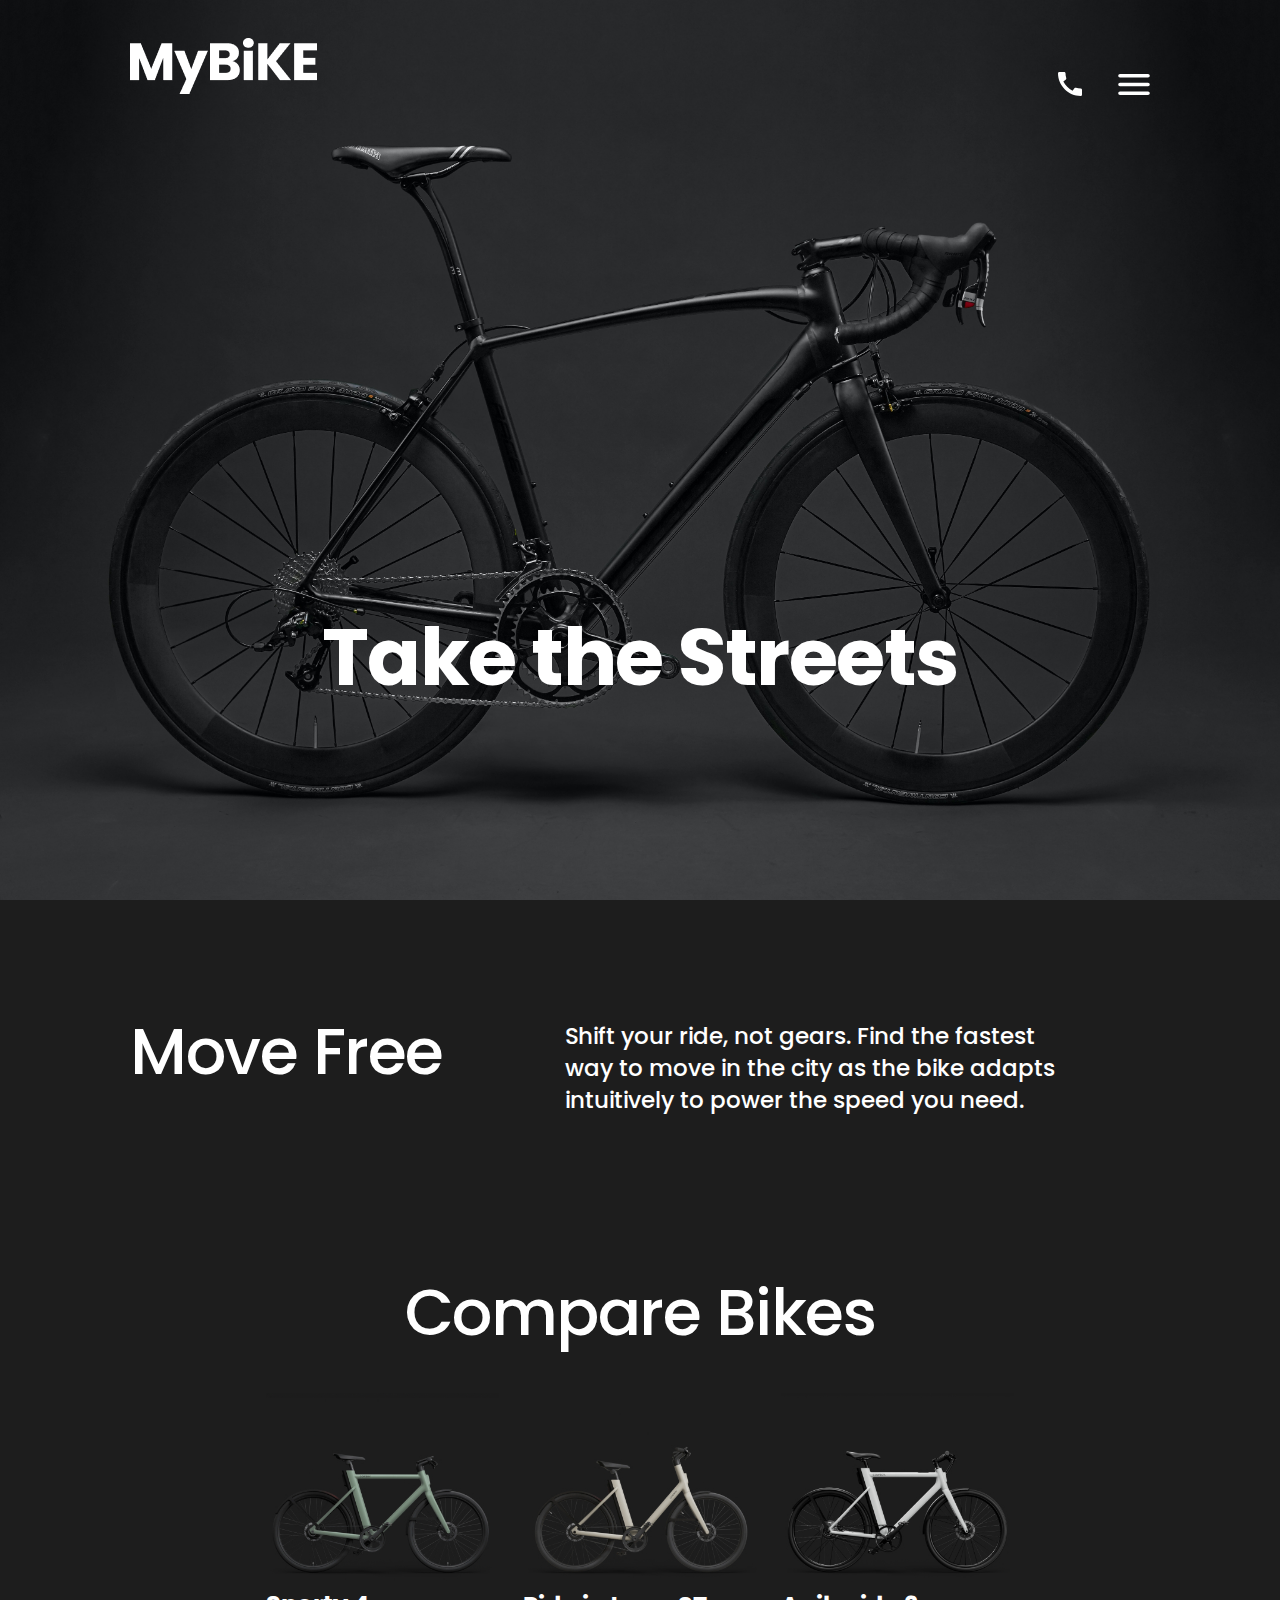
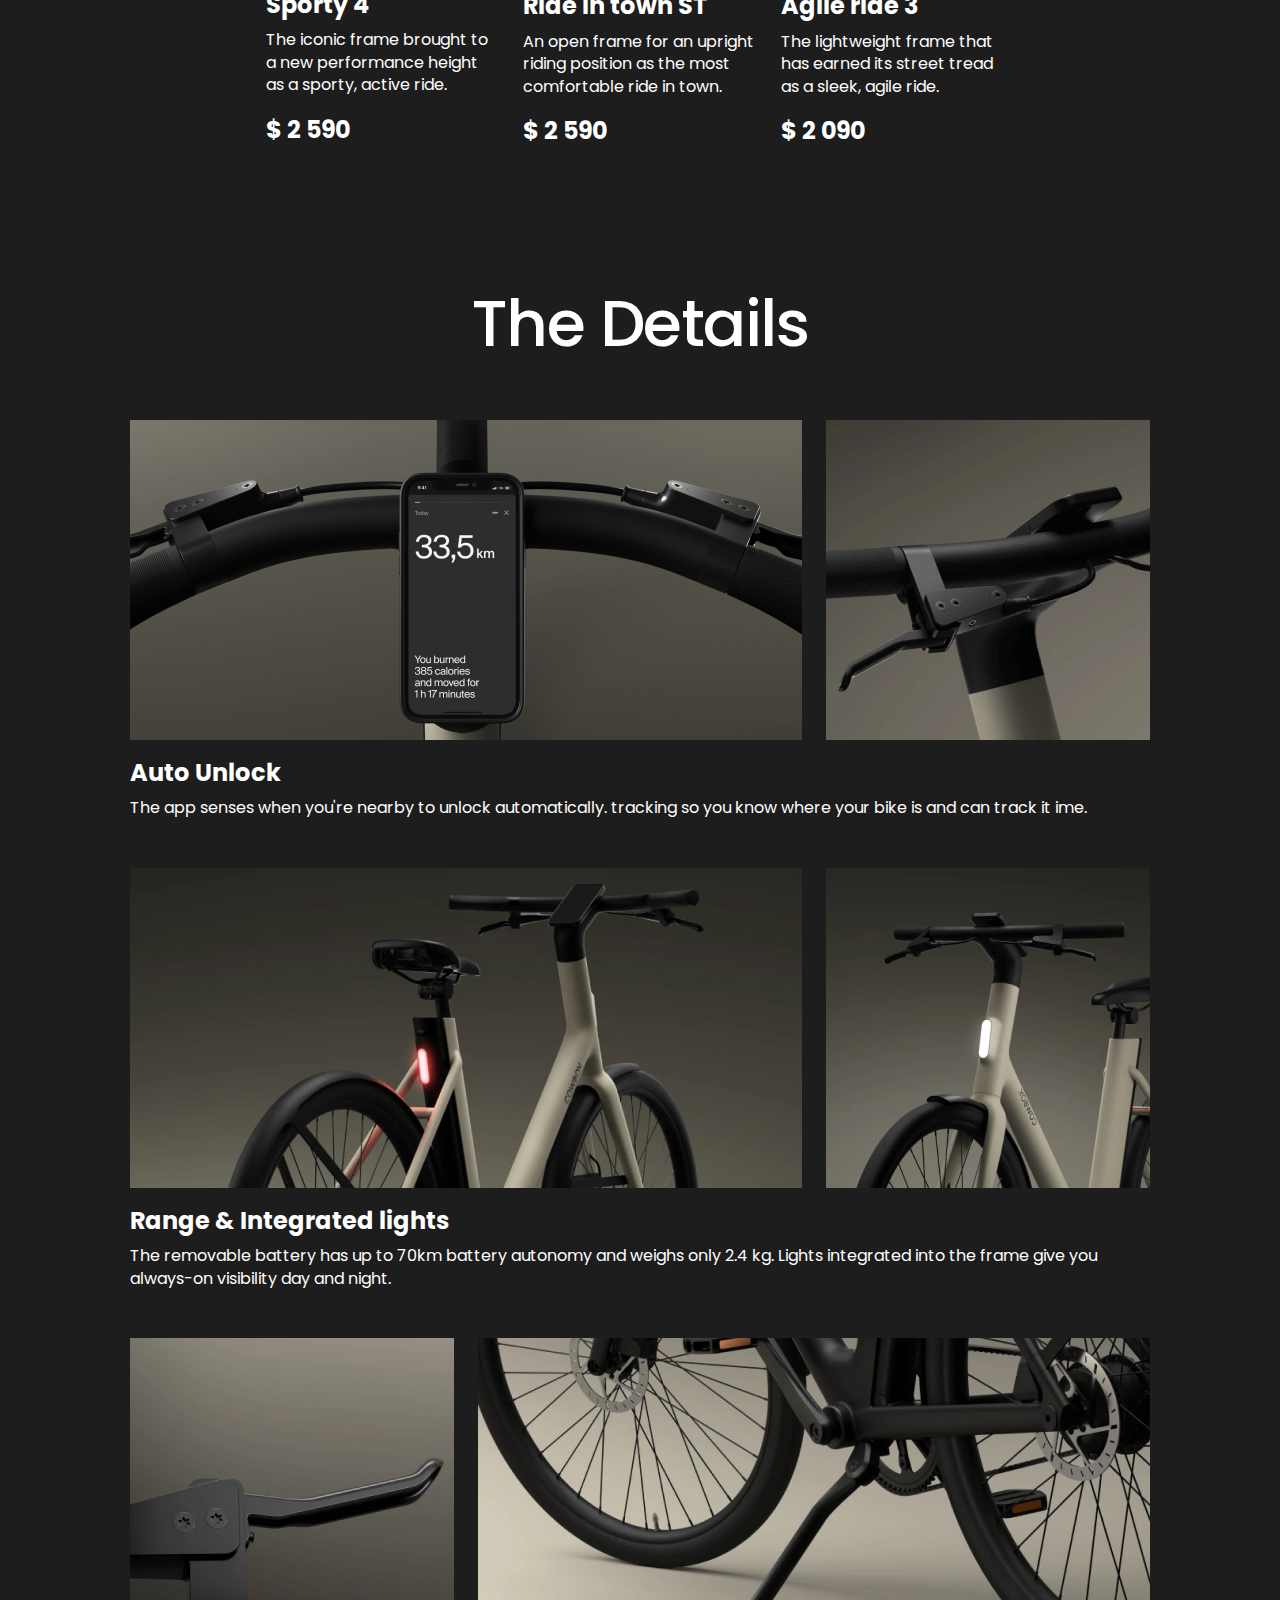
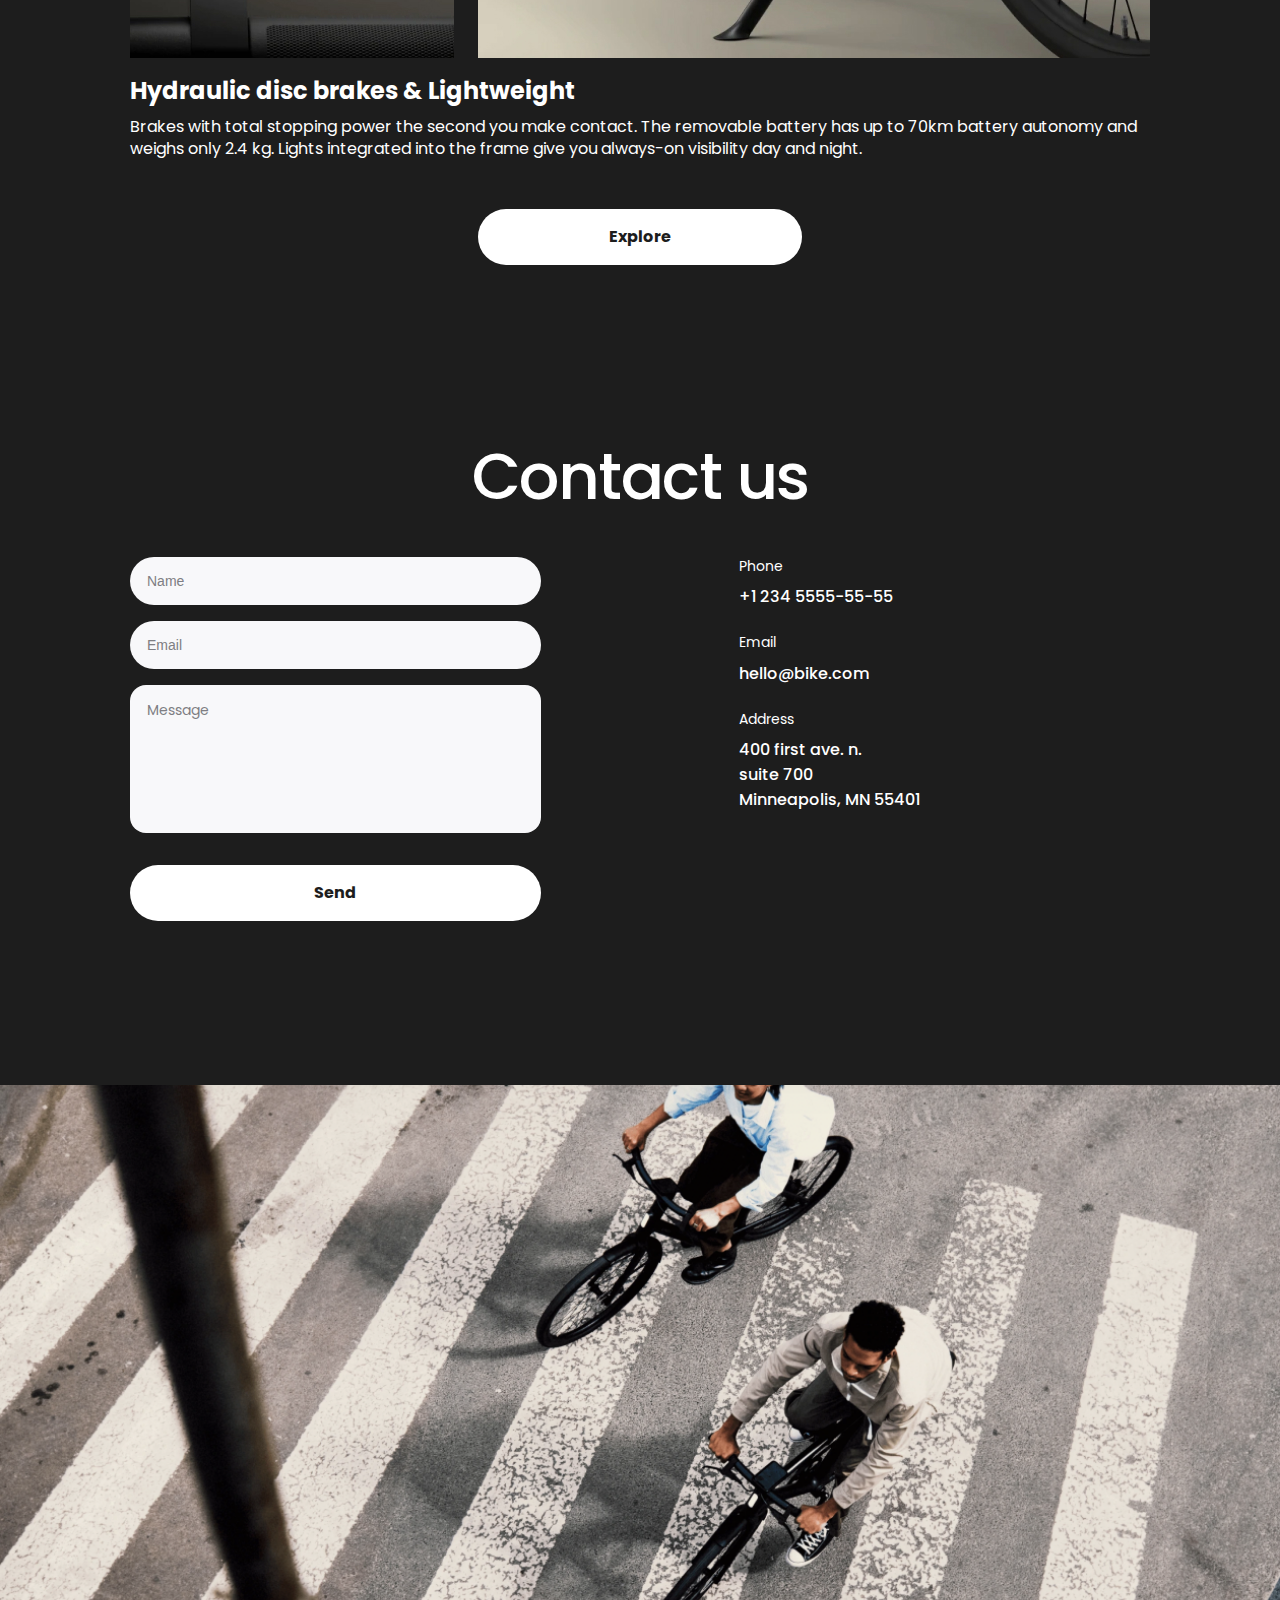
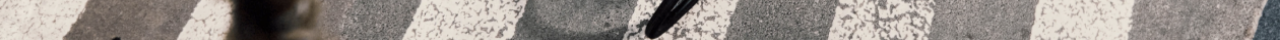
<file: index.html>
<!DOCTYPE html><html lang="en" class="page"><head><meta charset="UTF-8"><meta name="viewport" content="width=device-width, initial-scale=1.0"><title>BIKE</title><link rel="icon" href="favicon.0ba02501.svg"><link rel="preconnect" href="https://fonts.googleapis.com"><link rel="preconnect" href="https://fonts.gstatic.com"><link href="https://fonts.googleapis.com/css2?family=Poppins:wght@400;500;600;700&display=swap" rel="stylesheet"><link rel="stylesheet" href="main.cd99afb4.css"><script type="text/javascript" src="main.b2b0b56a.js"></script></head><body class="page__body"> <header class="header"> <div class="header__container"> <div class="header__content"> <div class="header__top"> <a href="#" class="header__logo"> <img src="MyBiKE-white.cad963ab.png" alt="bike" class="header__image"> </a> <div class="header__top"> <a href="tel:+1 234 5555-55-55" class="icon icon--phone"> <div class="icon__tooltip">+1 234 5555-55-55</div> </a> <a href="#menu" class="icon icon--menu"></a> </div> </div> <h1 class="header__title">Take the Streets</h1> </div> </div> </header> <nav class="menu page__menu" id="menu"> <div class="menu__container"> <div class="menu__content"> <div class="menu__top"> <a href="#" class="menu__logo"> <img src="MyBiKE-black.cb2ba020.png" alt="bike" class="menu__image"> </a> <div class="menu__icons"> <a href="#" class="icon icon--cross"></a> </div> </div> <ul class="menu__list"> <li class="menu__item"> <a href="#home" class="menu__link">Home</a> </li> <li class="menu__item"> <a href="#aboutUs" class="menu__link">About Us</a> </li> <li class="menu__item"> <a href="#compareBikes" class="menu__link">Compare Bikes</a> </li> <li class="menu__item"> <a href="#details" class="menu__link">Details</a> </li> <li class="menu__item"> <a href="#contacts" class="menu__link">Contacts</a> </li> </ul> <a href="tel:+1 234 5555-55-55" class="menu__call"> +1 234 5555-55-55 </a> <a href="#" class="menu__link menu__link--action"> Book a test ride </a> </div> </div> </nav> <main> <div class="page__section about" id="aboutUs"> <div class="about__container"> <section class="about__content"> <h2 class="about__title">Move Free</h2> <div class="about__description"> Shift your ride, not gears. Find the fastest way to move in the city as the bike adapts intuitively to power the speed you need. </div> </section> </div> </div> <div class="compare page__section page__section--compare" id="compareBikes"> <div class="compare__container"> <section class="compare__content"> <h2 class="compare__title">Compare Bikes</h2> <div class="compares__item grid grid--tablet grid--desktop"> <div class="grid__item grid__item--tablet-2-5 grid__item--desktop-1-4"> <div class="compare__image-container"> <img src="Sporty4.eb250c1e.jpg" alt="Sporty 4" class="compare__image"> </div> <h3 class="compare__name">Sporty 4</h3> <p class="compare__description"> The iconic frame brought to a new performance height as a sporty, active ride. </p> <p class="compare__price">$ 2 590</p> </div> <div class="grid__item grid__item--tablet-2-5 grid__item--desktop-5-8"> <div class="compare__image-conteiner"> <img src="Ride-in-town-ST.121e3f3f.jpg" alt="Ride in town ST" class="compare__image"> </div> <h3 class="compare__name">Ride in town ST</h3> <p class="compare__description"> An open frame for an upright riding position as the most comfortable ride in town. </p> <p class="compare__price">$ 2 590</p> </div> <div class="grid__item grid__item--tablet-2-5 grid__item--desktop-9-12"> <div class="compare__image-conteiner"> <img src="Agile-ride-3.a25d1b4d.jpg" alt=" Agile ride 3" class="compare__image"> </div> <h3 class="compare__name">Agile ride 3</h3> <p class="compare__description"> The lightweight frame that has earned its street tread as a sleek, agile ride. </p> <p class="compare__price">$ 2 090</p> </div> </div> </section> </div> </div> <div class="page__section page__section--details details" id="details"> <div class="details__container"> <h2 class="details__title">The Details</h2> <div class="details__detail detail"> <div class="grid"> <div class="detail__item grid__item grid__item--tablet-1-4 grid__item--desktop-1-8"> <div class="detail__photo-container"> <img src="1.d6a34988.jpg" alt="details 1" class="detail__photo"> </div> </div> <div class="detail__item grid__item grid__item--tablet-5-6 grid__item--desktop-9-12"> <div class="detail__photo-container"> <img src="2.8859c2d2.jpg" alt="details 2" class="detail__photo"> </div> </div> </div> <div class="detail__description"> <h3 class="details__name">Auto Unlock</h3> <p class="details__text"> The app senses when you're nearby to unlock automatically. tracking so you know where your bike is and can track it ime. </p> </div> </div> <div class="details__detail detail"> <div class="grid"> <div class="grid__item--tablet-1-4 grid__item--desktop-1-8"> <div class="detail__photo-container"> <img src="3.9537575a.jpg" alt="details 3" class="detail__photo"> </div> </div> <div class="grid__item--tablet-5-6 grid__item--desktop-9-12"> <div class="detail__photo-container"> <img src="4.6b46881c.jpg" alt="details 4" class="detail__photo"> </div> </div> </div> <div class="detail__description"> <h3 class="details__name">Range & Integrated lights</h3> <p class="details__text"> The removable battery has up to 70km battery autonomy and weighs only 2.4 kg. Lights integrated into the frame give you always-on visibility day and night. </p> </div> </div> <div class="details__detail detail"> <div class="grid"> <div class="grid__item--tablet-1-2 grid__item--desktop-1-4"> <div class="detail__photo-container"> <img src="5.d371de70.jpg" alt="details 5" class="detail__photo"> </div> </div> <div class="grid__item--tablet-3-6 grid__item--desktop-5-12"> <div class="detail__photo-container"> <img src="6.1e80a6b1.jpg" alt="details 6" class="detail__photo"> </div> </div> </div> <div class="detail__description"> <h3 class="details__name">Hydraulic disc brakes & Lightweight</h3> <p class="details__text"> Brakes with total stopping power the second you make contact. The removable battery has up to 70km battery autonomy and weighs only 2.4 kg. Lights integrated into the frame give you always-on visibility day and night. </p> </div> </div> <div class="grid grid--tablet"> <div class="grid__item grid__item--tablet-2-5 grid__item--desktop-5-8"> <a href="#" class="button">Explore</a> </div> </div> </div> </div> <div class="page__section page__section--contacts contacts" id="contacts"> <div class="contacts__container"> <h2 class="contacts__title">Contact us</h2> <div class="grid grid--tablet"> <div class="contacts__item grid__item grid__item--tablet-1-3 grid__item--desktop-1-5"> <form action="#"> <input class="contacts__field form-field" type="text" name="name" placeholder="Name"> <input class="contacts__field form-field" type="text" name="email" placeholder="Email"> <textarea class="contacts__field contacts__field--last form-field form-field--textarea" placeholder="Message"></textarea> </form> <a href="#" class="button">Send</a> </div> <div class="grid__item grid__item--tablet-4-6 grid__item--desktop-8-12"> <div class="contacts__info"> <div class="contacts__info-title">Phone</div> <a href="tel:+1 234 5555-55-55" class="contacts__info-link"> +1 234 5555-55-55 </a> </div> <div class="contacts__info"> <div class="contacts__info-title">Email</div> <a href="emailto:hello@bike.com" class="contacts__info-link"> hello@bike.com </a> </div> <div class="contacts__info contact__info--last"> <div class="contacts__info-title">Address</div> <a href="https://goo.gl/maps/Qo43SsX71j7HAQxMA" class="contacts__info-link"> 400 first ave. n. <br> suite 700 <br> Minneapolis, MN 55401 </a> </div> </div> </div> </div> </div> </main> <footer class="footer"></footer> </body></html>
</file>
<file: main.cd99afb4.css>
.menu__link{font-weight:600;font-size:22px;line-height:22px;letter-spacing:2px;color:#1d1d1d;text-transform:uppercase;text-decoration:none}.compare__description,.details__text{font-weight:400;font-size:16px;line-height:140%;color:#fff}.button{font-weight:700;font-size:16px;line-height:27px;color:#1d1d1d;text-decoration:none}.compare__name,.compare__price,.details__name{font-weight:700;font-size:24px;line-height:140%;color:#fff}.about__title,.compare__title,.contacts__title,.details__title{font-weight:500;font-size:32px;line-height:100%;letter-spacing:-1.5px;color:#fff}@media (min-width:744px){.about__title,.compare__title,.contacts__title,.details__title{font-size:48px}}@media (min-width:1020px){.about__title,.compare__title,.contacts__title,.details__title{font-size:64px}}body,div,h1,h2,h3,li,p,ul{margin:0;padding:0;border:0}.page{font-family:Poppins,sans-serif;background-color:#1d1d1d}.page--with-menu{overflow:hidden}.page__section--contacts{padding-bottom:120px}@media (min-width:744px){.page__section--contacts{padding-bottom:102px}}@media (min-width:1020px){.page__section--contacts{padding-bottom:164px}}.page__section--details{padding-bottom:80px}@media (min-width:744px){.page__section--details{padding-bottom:120px}}@media (min-width:1020px){.page__section--details{padding-bottom:180px}}.page__section--compare{padding-bottom:92px}@media (min-width:744px){.page__section--compare{padding-bottom:120px}}@media (min-width:1020px){.page__section--compare{padding-bottom:144px}}.page__menu{position:fixed;top:0;left:0;right:0;transform:translateX(-100%);transition:transform .3s}.page__menu:target{transform:translate(0)}.grid{display:grid;grid-template-columns:repeat(2,1fr);column-gap:24px}@media (min-width:744px){.grid{grid-template-columns:repeat(6,1fr);column-gap:24px}}@media (min-width:1020px){.grid{grid-template-columns:repeat(12,1fr);column-gap:24px}}.grid--tablet{display:block}@media (min-width:744px){.grid--tablet{display:grid}}.grid--desktop{display:block}@media (min-width:1020px){.grid--desktop{display:grid}}@media (min-width:744px){.grid__item--tablet-1-1{grid-column:1/2}}@media (min-width:744px){.grid__item--tablet-1-2{grid-column:1/3}}@media (min-width:744px){.grid__item--tablet-1-3{grid-column:1/4}}@media (min-width:744px){.grid__item--tablet-1-4{grid-column:1/5}}@media (min-width:744px){.grid__item--tablet-1-5{grid-column:1/6}}@media (min-width:744px){.grid__item--tablet-1-6{grid-column:1/7}}@media (min-width:744px){.grid__item--tablet-2-2{grid-column:2/3}}@media (min-width:744px){.grid__item--tablet-2-3{grid-column:2/4}}@media (min-width:744px){.grid__item--tablet-2-4{grid-column:2/5}}@media (min-width:744px){.grid__item--tablet-2-5{grid-column:2/6}}@media (min-width:744px){.grid__item--tablet-2-6{grid-column:2/7}}@media (min-width:744px){.grid__item--tablet-3-3{grid-column:3/4}}@media (min-width:744px){.grid__item--tablet-3-4{grid-column:3/5}}@media (min-width:744px){.grid__item--tablet-3-5{grid-column:3/6}}@media (min-width:744px){.grid__item--tablet-3-6{grid-column:3/7}}@media (min-width:744px){.grid__item--tablet-4-4{grid-column:4/5}}@media (min-width:744px){.grid__item--tablet-4-5{grid-column:4/6}}@media (min-width:744px){.grid__item--tablet-4-6{grid-column:4/7}}@media (min-width:744px){.grid__item--tablet-5-5{grid-column:5/6}}@media (min-width:744px){.grid__item--tablet-5-6{grid-column:5/7}}@media (min-width:744px){.grid__item--tablet-6-6{grid-column:6/7}}@media (min-width:1020px){.grid__item--desktop-1-1{grid-column:1/2}}@media (min-width:1020px){.grid__item--desktop-1-2{grid-column:1/3}}@media (min-width:1020px){.grid__item--desktop-1-3{grid-column:1/4}}@media (min-width:1020px){.grid__item--desktop-1-4{grid-column:1/5}}@media (min-width:1020px){.grid__item--desktop-1-5{grid-column:1/6}}@media (min-width:1020px){.grid__item--desktop-1-6{grid-column:1/7}}@media (min-width:1020px){.grid__item--desktop-1-7{grid-column:1/8}}@media (min-width:1020px){.grid__item--desktop-1-8{grid-column:1/9}}@media (min-width:1020px){.grid__item--desktop-1-9{grid-column:1/10}}@media (min-width:1020px){.grid__item--desktop-1-10{grid-column:1/11}}@media (min-width:1020px){.grid__item--desktop-1-11{grid-column:1/12}}@media (min-width:1020px){.grid__item--desktop-1-12{grid-column:1/13}}@media (min-width:1020px){.grid__item--desktop-2-2{grid-column:2/3}}@media (min-width:1020px){.grid__item--desktop-2-3{grid-column:2/4}}@media (min-width:1020px){.grid__item--desktop-2-4{grid-column:2/5}}@media (min-width:1020px){.grid__item--desktop-2-5{grid-column:2/6}}@media (min-width:1020px){.grid__item--desktop-2-6{grid-column:2/7}}@media (min-width:1020px){.grid__item--desktop-2-7{grid-column:2/8}}@media (min-width:1020px){.grid__item--desktop-2-8{grid-column:2/9}}@media (min-width:1020px){.grid__item--desktop-2-9{grid-column:2/10}}@media (min-width:1020px){.grid__item--desktop-2-10{grid-column:2/11}}@media (min-width:1020px){.grid__item--desktop-2-11{grid-column:2/12}}@media (min-width:1020px){.grid__item--desktop-2-12{grid-column:2/13}}@media (min-width:1020px){.grid__item--desktop-3-3{grid-column:3/4}}@media (min-width:1020px){.grid__item--desktop-3-4{grid-column:3/5}}@media (min-width:1020px){.grid__item--desktop-3-5{grid-column:3/6}}@media (min-width:1020px){.grid__item--desktop-3-6{grid-column:3/7}}@media (min-width:1020px){.grid__item--desktop-3-7{grid-column:3/8}}@media (min-width:1020px){.grid__item--desktop-3-8{grid-column:3/9}}@media (min-width:1020px){.grid__item--desktop-3-9{grid-column:3/10}}@media (min-width:1020px){.grid__item--desktop-3-10{grid-column:3/11}}@media (min-width:1020px){.grid__item--desktop-3-11{grid-column:3/12}}@media (min-width:1020px){.grid__item--desktop-3-12{grid-column:3/13}}@media (min-width:1020px){.grid__item--desktop-4-4{grid-column:4/5}}@media (min-width:1020px){.grid__item--desktop-4-5{grid-column:4/6}}@media (min-width:1020px){.grid__item--desktop-4-6{grid-column:4/7}}@media (min-width:1020px){.grid__item--desktop-4-7{grid-column:4/8}}@media (min-width:1020px){.grid__item--desktop-4-8{grid-column:4/9}}@media (min-width:1020px){.grid__item--desktop-4-9{grid-column:4/10}}@media (min-width:1020px){.grid__item--desktop-4-10{grid-column:4/11}}@media (min-width:1020px){.grid__item--desktop-4-11{grid-column:4/12}}@media (min-width:1020px){.grid__item--desktop-4-12{grid-column:4/13}}@media (min-width:1020px){.grid__item--desktop-5-5{grid-column:5/6}}@media (min-width:1020px){.grid__item--desktop-5-6{grid-column:5/7}}@media (min-width:1020px){.grid__item--desktop-5-7{grid-column:5/8}}@media (min-width:1020px){.grid__item--desktop-5-8{grid-column:5/9}}@media (min-width:1020px){.grid__item--desktop-5-9{grid-column:5/10}}@media (min-width:1020px){.grid__item--desktop-5-10{grid-column:5/11}}@media (min-width:1020px){.grid__item--desktop-5-11{grid-column:5/12}}@media (min-width:1020px){.grid__item--desktop-5-12{grid-column:5/13}}@media (min-width:1020px){.grid__item--desktop-6-6{grid-column:6/7}}@media (min-width:1020px){.grid__item--desktop-6-7{grid-column:6/8}}@media (min-width:1020px){.grid__item--desktop-6-8{grid-column:6/9}}@media (min-width:1020px){.grid__item--desktop-6-9{grid-column:6/10}}@media (min-width:1020px){.grid__item--desktop-6-10{grid-column:6/11}}@media (min-width:1020px){.grid__item--desktop-6-11{grid-column:6/12}}@media (min-width:1020px){.grid__item--desktop-6-12{grid-column:6/13}}@media (min-width:1020px){.grid__item--desktop-7-7{grid-column:7/8}}@media (min-width:1020px){.grid__item--desktop-7-8{grid-column:7/9}}@media (min-width:1020px){.grid__item--desktop-7-9{grid-column:7/10}}@media (min-width:1020px){.grid__item--desktop-7-10{grid-column:7/11}}@media (min-width:1020px){.grid__item--desktop-7-11{grid-column:7/12}}@media (min-width:1020px){.grid__item--desktop-7-12{grid-column:7/13}}@media (min-width:1020px){.grid__item--desktop-8-8{grid-column:8/9}}@media (min-width:1020px){.grid__item--desktop-8-9{grid-column:8/10}}@media (min-width:1020px){.grid__item--desktop-8-10{grid-column:8/11}}@media (min-width:1020px){.grid__item--desktop-8-11{grid-column:8/12}}@media (min-width:1020px){.grid__item--desktop-8-12{grid-column:8/13}}@media (min-width:1020px){.grid__item--desktop-9-9{grid-column:9/10}}@media (min-width:1020px){.grid__item--desktop-9-10{grid-column:9/11}}@media (min-width:1020px){.grid__item--desktop-9-11{grid-column:9/12}}@media (min-width:1020px){.grid__item--desktop-9-12{grid-column:9/13}}@media (min-width:1020px){.grid__item--desktop-10-10{grid-column:10/11}}@media (min-width:1020px){.grid__item--desktop-10-11{grid-column:10/12}}@media (min-width:1020px){.grid__item--desktop-10-12{grid-column:10/13}}@media (min-width:1020px){.grid__item--desktop-11-11{grid-column:11/12}}@media (min-width:1020px){.grid__item--desktop-11-12{grid-column:11/13}}@media (min-width:1020px){.grid__item--desktop-12-12{grid-column:12/13}}[class*=__container]{margin:0 auto;max-width:1020px;padding:0 15px}@media (min-width:744px){[class*=__container]{padding:0 40px}}.header{background-image:url(background-bike.43169ee4.jpg);background-size:cover;background-position:85%;background-repeat:no-repeat}@media (min-width:744px){.header{background-position:50%}}.header__content{display:flex;flex-direction:column;height:100vh;justify-content:space-between;padding-bottom:88px;box-sizing:border-box}@media (min-width:744px){.header__content{padding-bottom:130px}}@media (min-width:1020px){.header__content{padding-bottom:203px}}.header__top{display:flex;justify-content:space-between;align-items:center;padding-top:29px}.header__top--icons{display:flex}@media (min-width:744px){.header__top{padding-top:32px}}@media (min-width:1020px){.header__top{padding-top:36px}}.header__logo{display:flex}.header__image{height:38px}@media (min-width:744px){.header__image{height:56px}}@media (min-width:1020px){.header__image{height:56px}}.header__title{text-align:center;font-weight:700;font-size:36px;line-height:100%;letter-spacing:-1.5px;color:#fff}@media (min-width:744px){.header__title{font-size:64px}}@media (min-width:1020px){.header__title{font-size:80px}}.icon{position:relative;display:block;width:24px;height:24px;background-size:contain;background-position:50%;background-repeat:no-repeat}.icon__tooltip{position:absolute;top:50%;right:100%;width:max-content;font-weight:700;font-size:12px;line-height:16px;text-align:right;letter-spacing:2px;text-transform:uppercase;color:#fff;pointer-events:none;opacity:0;transform:translate(-8px,-50%);transition:all .3s}.icon:hover .icon__tooltip{opacity:1;pointer-events:all}@media (min-width:744px){.icon{width:32px;height:24px}}.icon--phone{background-image:url(phone.4f85b3fa.svg);margin-right:24px}@media (min-width:744px){.icon--phone{margin-right:32px}}.icon--menu{background-image:url(burger.bd0518fa.svg);transition:all .2s}.icon--menu:hover{background-image:url(burger-hover.421ab23d.svg)}.icon--cross{background-image:url(cross.766ae7cc.svg)}.menu{background-color:#e5e5e5}.menu__content{display:flex;flex-direction:column;height:100vh;padding-bottom:88px;box-sizing:border-box}@media (min-width:744px){.menu__content{padding-bottom:130px}}@media (min-width:1020px){.menu__content{padding-bottom:203px}}.menu__top{justify-content:space-between;align-items:center;padding-top:29px;margin-bottom:44px}.menu__top,.menu__top--icons{display:flex}@media (min-width:744px){.menu__top{padding-top:32px}}@media (min-width:1020px){.menu__top{padding-top:36px;margin-bottom:48px}}.menu__logo{display:flex}.menu__image{height:38px}@media (min-width:1020px){.menu__image{height:56px}}.menu__list{margin:0;padding:0;list-style:none}.menu__item{margin-bottom:32px}.menu__item:last-child{margin-bottom:40px}.menu__link{border-bottom:1px solid transparent;transition:border-bottom .3s}.menu__link:hover{border-bottom:1px solid #1d1d1d}.menu__link--action{border-bottom:1px solid #1d1d1d;width:max-content}.menu__call,.menu__link--action{font-weight:600;font-size:16px;line-height:27px;color:#1d1d1d;text-decoration:none}.menu__call{margin-bottom:16px}.about{padding:60px 0 92px}@media (min-width:744px){.about{padding:120px 0 132px}}@media (min-width:1020px){.about{padding:120px 0 164px}}@media (min-width:744px){.about__content{display:grid;grid-template-columns:repeat(6,1fr);justify-content:center;column-gap:24px}}@media (min-width:1020px){.about__content{display:grid;grid-template-columns:repeat(12,1fr);column-gap:24px}}.about__title{margin-bottom:32px}@media (min-width:744px){.about__title{grid-column:1/4;margin-bottom:0}}@media (min-width:1020px){.about__title{grid-column:1/6;margin-bottom:0}}.about__description{font-weight:500;font-size:23px;line-height:140%;color:#fff}@media (min-width:744px){.about__description{grid-column:4/7}}@media (min-width:1020px){.about__description{grid-column:6/12}}.compares{padding-bottom:92px}.compares__item{margin-bottom:40px}.compares__item:last-child{margin-bottom:0}@media (min-width:744px){.compares__item{margin-bottom:0;padding:0 136px}}@media (min-width:1020px){.compares{margin-bottom:0}}.compare__content{display:grid;justify-content:center}.compare__title{margin-bottom:48px;text-align:center}.compare__image{width:100%}.compare__name{margin-bottom:8px}.compare__description{margin-bottom:16px}.details__detail{margin-bottom:48px}.details__detail:last-child{margin-bottom:0}.details__title{margin-bottom:48px;text-align:center}.details__title:last-child{margin-bottom:0}@media (min-width:744px){.details__title{margin-bottom:64px}}.details__name{margin-bottom:8px}.detail__photo-container{position:relative;width:100%;max-height:320px;overflow:hidden;margin-bottom:16px}.detail__photo-container:after{content:"";display:block;padding-bottom:100%}@media (min-width:744px){.detail__photo-container{padding-bottom:0;height:187px;height:321px}}.detail__photo{position:absolute;width:100%;height:100%;object-fit:cover;object-position:center}.contacts__title{text-align:center;margin-bottom:48px}.contacts__info{margin:0 0 24px}.contacts__info--last{margin-bottom:32px}.contacts__info-title{font-weight:400;font-size:14px;line-height:140%;color:#fff;margin-bottom:8px}.contacts__info-link{font-weight:500;font-size:16px;line-height:140%;text-decoration:none;color:#fff}.contacts__field{margin:0 0 16px}.contacts__field--last{margin-bottom:32px}.contacts__item{margin-bottom:48px}@media (min-width:744px){.contacts__item{margin-bottom:0}}@media (min-width:1020px){.contacts__item{margin-bottom:0}}.form-field{display:block;width:100%;height:48px;padding-left:16px;font-weight:400;font-size:14px;line-height:20px;color:#292929;background:#f8f8fa;border-radius:40px;border:1px solid transparent;box-sizing:border-box}.form-field::placeholder{font-weight:400;font-size:14px;line-height:20px;color:#7e7e83}.form-field:hover{border:1px solid #d5d7de}.form-field:hover::placeholder{color:#292929}.form-field:focus{color:#292929;outline:none}.form-field--textarea{padding-top:14px;font-family:inherit;height:148px;resize:none;border-radius:16px}.button{display:flex;justify-content:center;align-items:center;width:100%;height:56px;cursor:pointer;transition:all .3s;border-color:#fff;background:#fff;border-radius:40px}.button:hover{box-shadow:1px 4px 16px rgba(232,232,240,.4)}.button:active{box-shadow:1px 4px 16px rgba(232,232,240,.64)}.footer{background-image:url(footer.1f1c0635.jpg);background-size:cover;background-position:100%;background-repeat:no-repeat;height:200px}@media (min-width:744px){.footer{height:480px}}@media (min-width:1020px){.footer{height:555px}}
/*# sourceMappingURL=main.cd99afb4.css.map */
</file>
